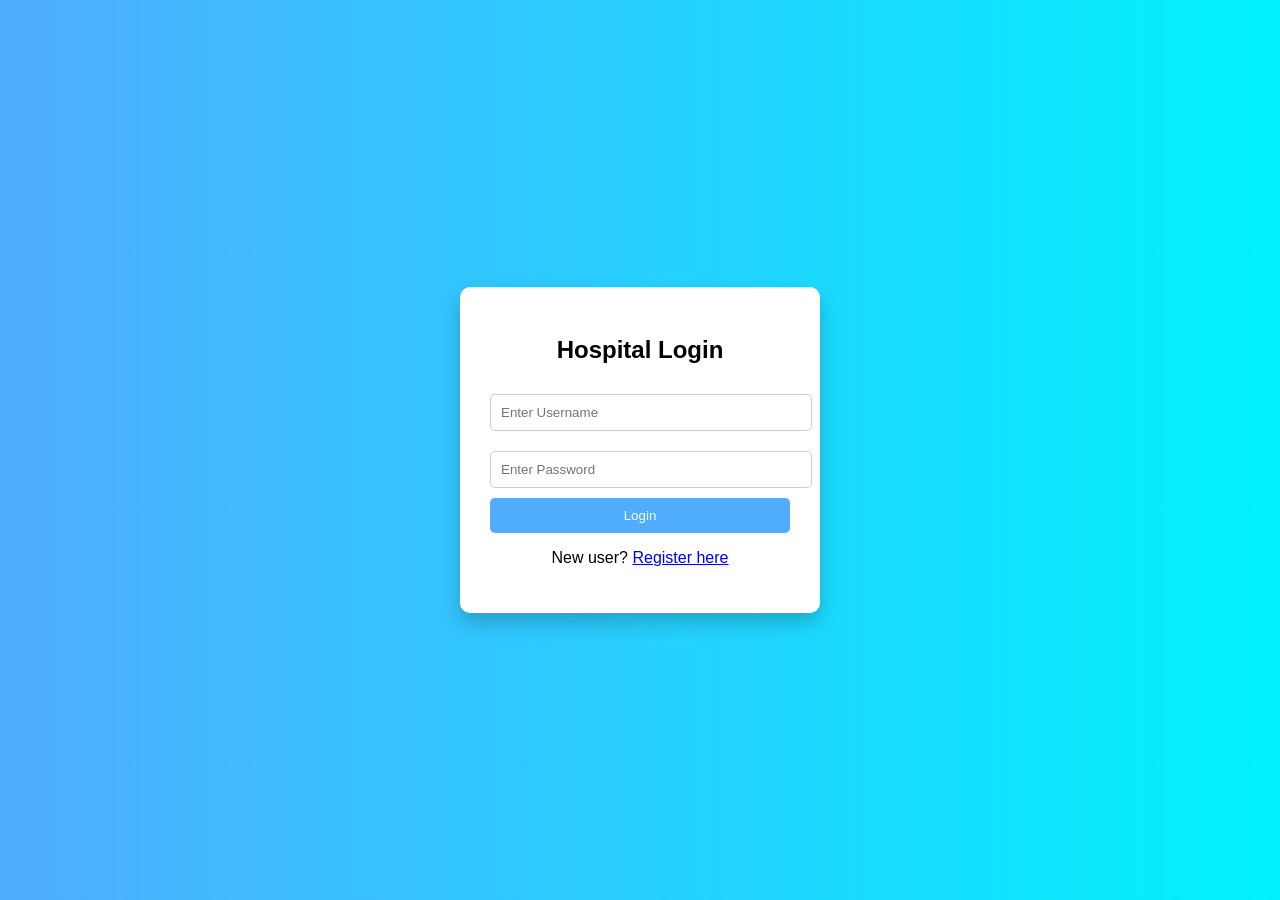
<file: login.html>
<!DOCTYPE html>
<html lang="en">
<head>
<meta charset="UTF-8">
<title>Hospital Login</title>

<style>
body {
    margin: 0;
    font-family: Arial, sans-serif;
    background: linear-gradient(to right, #4facfe, #00f2fe);
    height: 100vh;
    display: flex;
    justify-content: center;
    align-items: center;
}

.login-box {
    background: white;
    padding: 30px;
    width: 300px;
    border-radius: 10px;
    text-align: center;
    box-shadow: 0 10px 20px rgba(0,0,0,0.2);
}

h2 {
    margin-bottom: 20px;
}

input {
    width: 100%;
    padding: 10px;
    margin: 10px 0;
    border-radius: 5px;
    border: 1px solid #ccc;
}

button {
    width: 100%;
    padding: 10px;
    background: #4facfe;
    border: none;
    color: white;
    border-radius: 5px;
    cursor: pointer;
}

button:hover {
    background: #007bff;
}
</style>

</head>

<body>

<div class="login-box">
    <h2>Hospital Login</h2>

    <form method="POST">
        <input type="text" name="username" placeholder="Enter Username" required>
        <input type="password" name="password" placeholder="Enter Password" required>
        <button type="submit">Login</button>
    </form>   
<p class="link">
    New user? <a href="/register">Register here</a>
</p>
</div>


</body>
</html>
</file>
